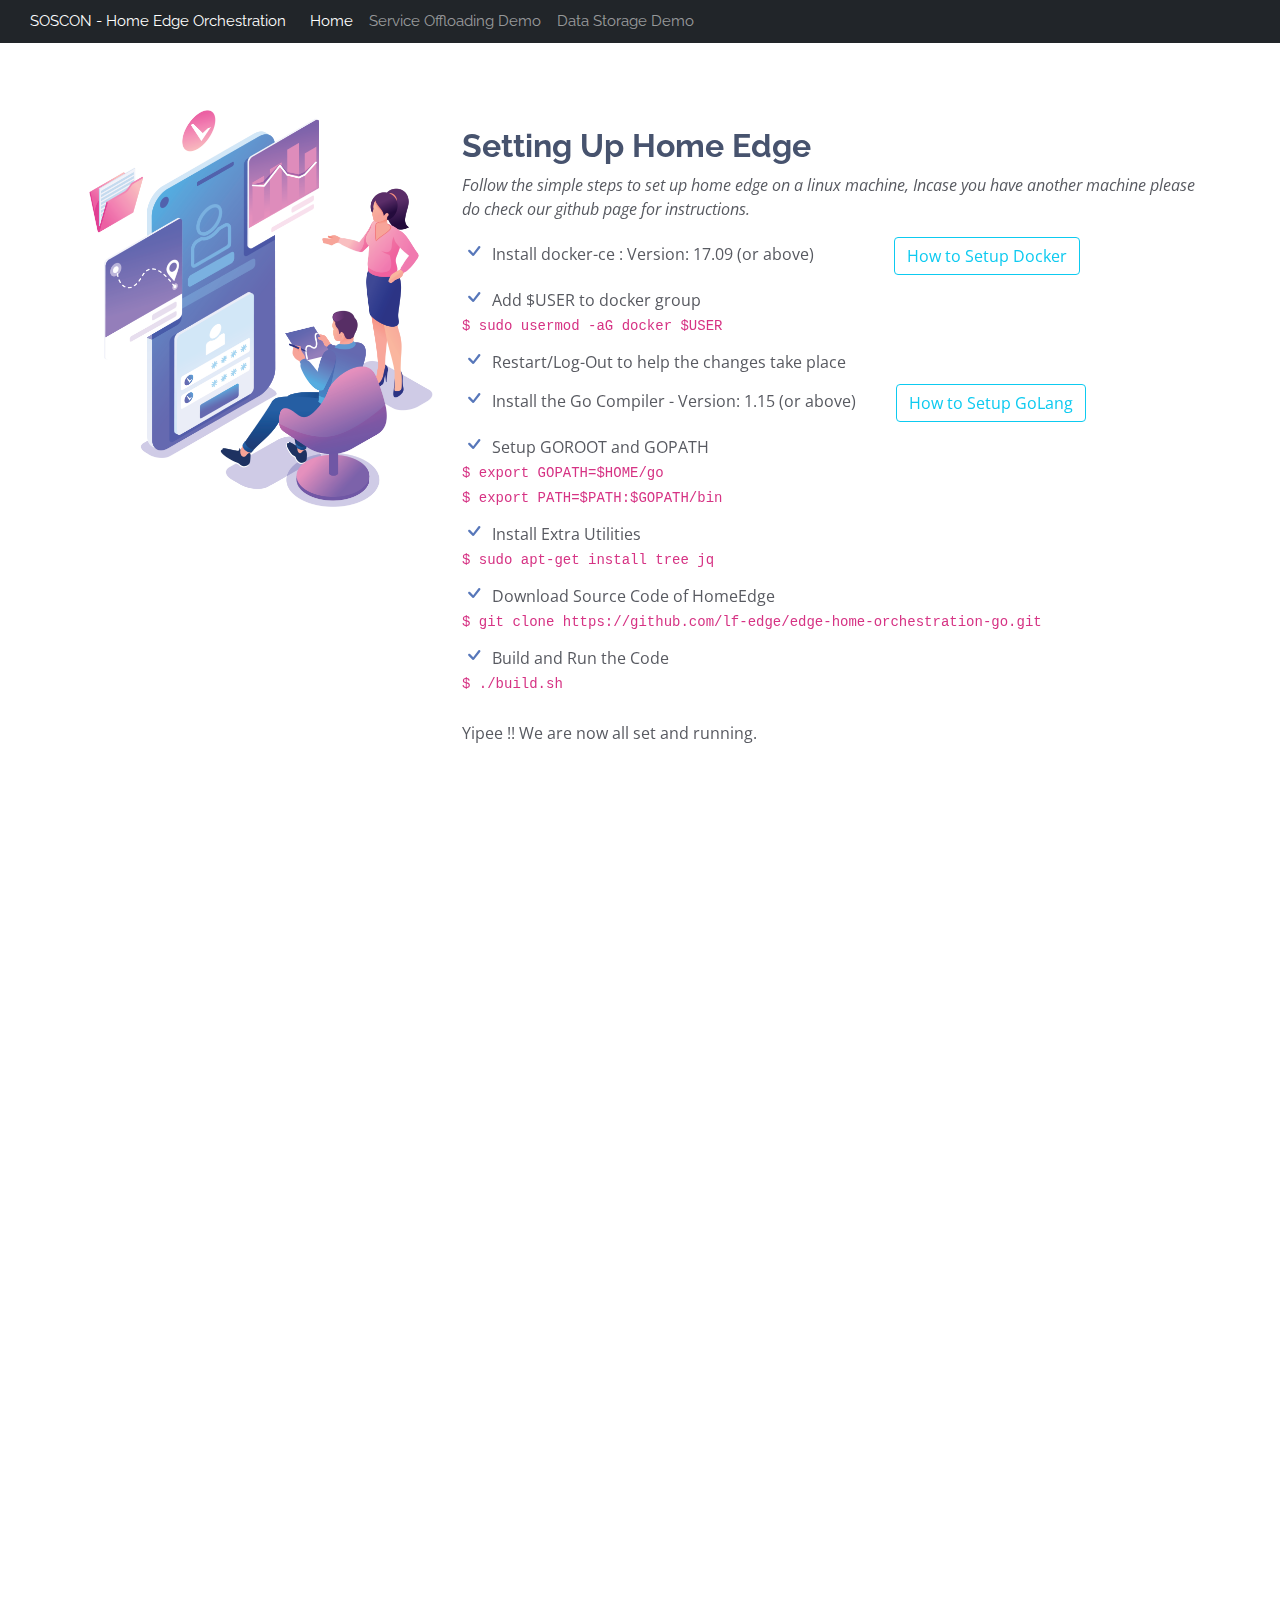
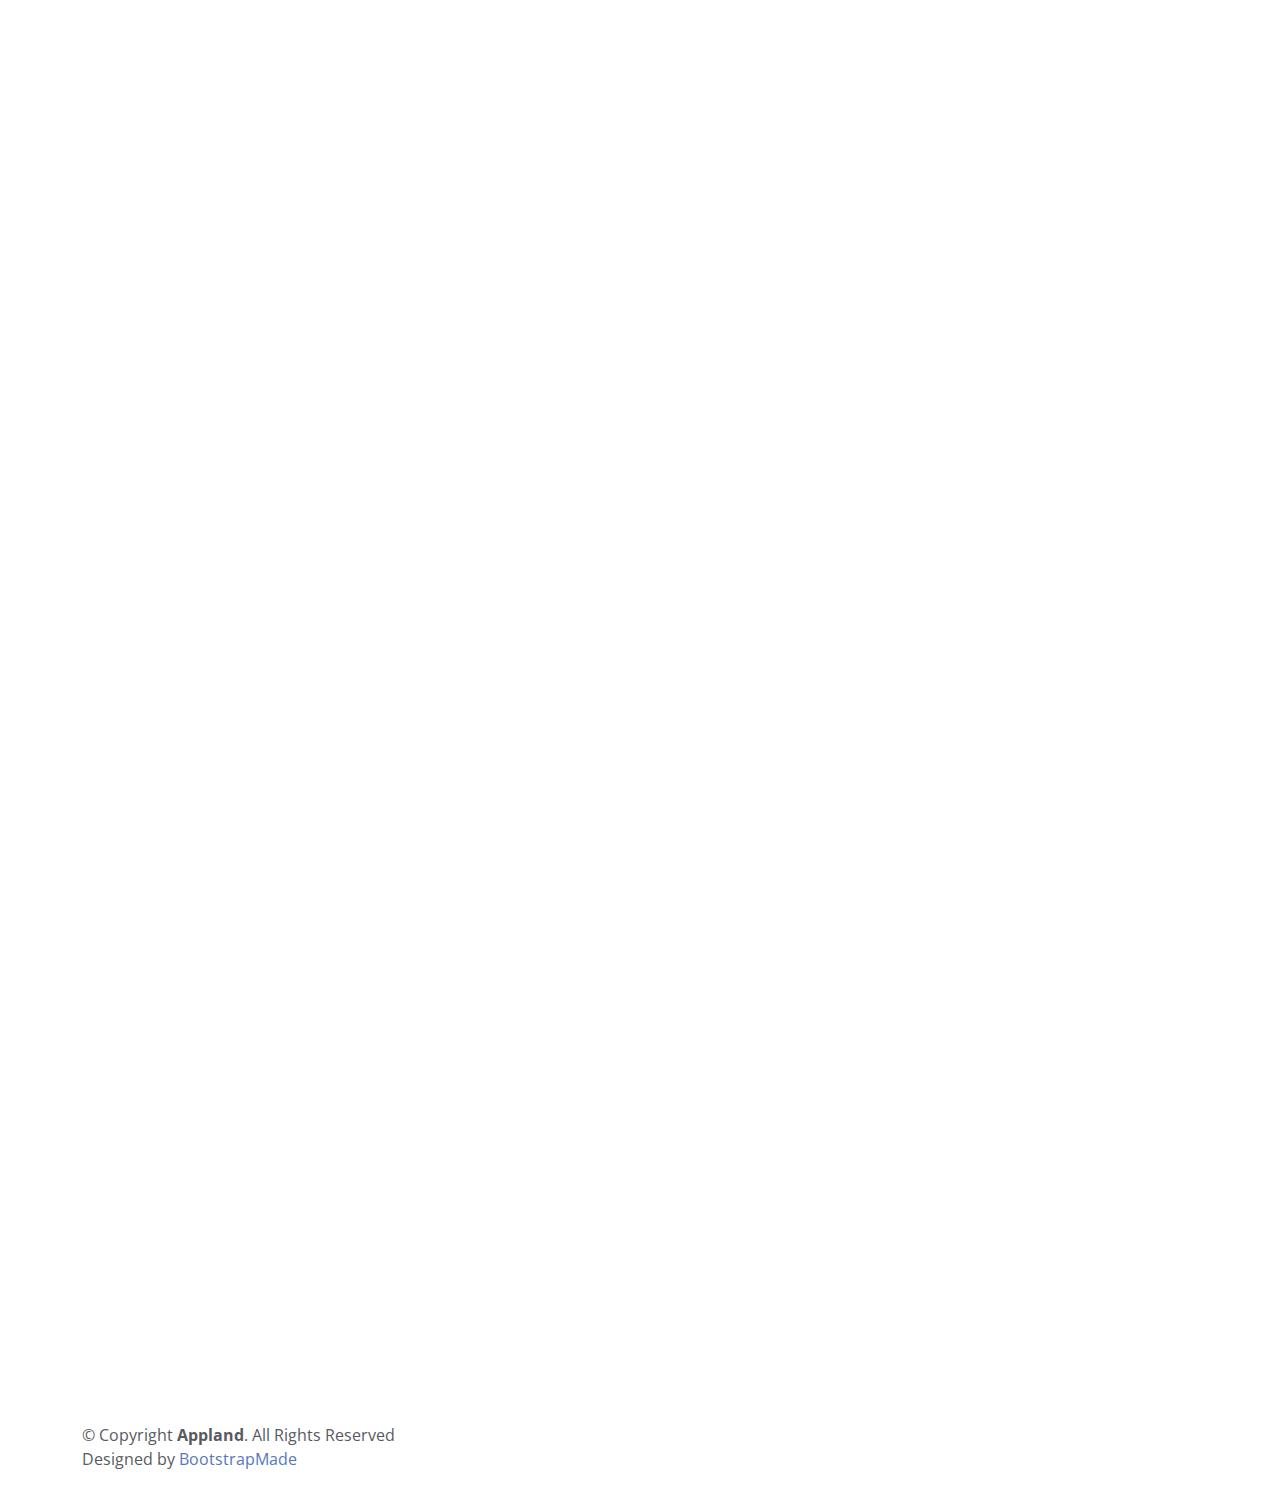
<file: index.html>
<!DOCTYPE html>
<html lang="en">

<head>
  <meta charset="utf-8">
  <meta content="width=device-width, initial-scale=1.0" name="viewport">

  <title>SOSCON - Home Edge</title>
  <meta content="" name="description">
  <meta content="" name="keywords">

  <!-- Favicons -->
  <link href="assets/img/favicon.png" rel="icon">
  <link href="assets/img/apple-touch-icon.png" rel="apple-touch-icon">

  <!-- Google Fonts -->
  <link href="https://fonts.googleapis.com/css?family=Open+Sans:300,300i,400,400i,600,600i,700,700i|Raleway:300,300i,400,400i,500,500i,600,600i,700,700i|Poppins:300,300i,400,400i,500,500i,600,600i,700,700i" rel="stylesheet">

  <!-- Vendor CSS Files -->
  <link href="assets/vendor/aos/aos.css" rel="stylesheet">
  <link href="assets/vendor/bootstrap/css/bootstrap.min.css" rel="stylesheet">
  <link href="assets/vendor/bootstrap-icons/bootstrap-icons.css" rel="stylesheet">
  <link href="assets/vendor/boxicons/css/boxicons.min.css" rel="stylesheet">
  <link href="assets/vendor/glightbox/css/glightbox.min.css" rel="stylesheet">
  <link href="assets/vendor/swiper/swiper-bundle.min.css" rel="stylesheet">

  <!-- Template Main CSS File -->
  <link href="assets/css/style.css" rel="stylesheet">
  <style>
    mark {
      font-size: 13px;
      color: blue;
      }
  </style>
</head>

<body>

  <!-- ======= Header ======= ====== -->
  <nav class="navbar navbar-expand-lg navbar navbar-dark bg-dark">
    <a class="navbar-brand" href="#">SOSCON - Home Edge Orchestration</a>
    <button class="navbar-toggler" type="button" data-toggle="collapse" data-target="#navbarNavAltMarkup" aria-controls="navbarNavAltMarkup" aria-expanded="false" aria-label="Toggle navigation">
      <span class="navbar-toggler-icon"></span>
    </button>
    <div class="collapse navbar-collapse" id="navbarNavAltMarkup">
      <div class="navbar-nav">
        <a class="nav-item nav-link active" href="index.html">Home</a>
        <a class="nav-item nav-link" href="https://github.com/sun-sharma/sun-sharma.github.io/raw/main/offloading.mp4">Service Offloading Demo</a>
        <a class="nav-item nav-link" href="https://github.com/sun-sharma/sun-sharma.github.io/raw/main/datastorage.mp4">Data Storage Demo</a>
      </div>
    </div>
  </nav>
    <section id="details" class="details">

      <div class="container">

        <div class="row content">
          <div class="col-md-4" data-aos="fade-right">
            <img src="assets/img/details-1.png" class="img-fluid" alt="">
          </div>
          <div class="col-md-8 pt-4" data-aos="fade-up">
            <h3>Setting Up Home Edge</h3>
            <p class="fst-italic">
              Follow the simple steps to set up home edge on a linux machine, Incase you have another machine please do check our github page for instructions.
            </p>
            <ul>

              <li><i class="bi bi-check"></i> Install docker-ce : Version: 17.09
              (or above) &nbsp &nbsp &nbsp &nbsp &nbsp &nbsp &nbsp &nbsp &nbsp
              &nbsp<a class="btn btn-outline-info"
              href="https://docs.docker.com/engine/installation/linux/docker-ce/ubuntu/"
              role="button">How to Setup Docker</a></li> <li><i class="bi
              bi-check"></i> Add $USER to docker group <br><code>$ sudo usermod
              -aG docker $USER</code></li> <li><i class="bi bi-check"></i>
              Restart/Log-Out to help the changes take place</li> <li><i
              class="bi bi-check"></i> Install the Go Compiler - Version: 1.15
              (or above)   &nbsp &nbsp &nbsp &nbsp &nbsp<a class="btn
              btn-outline-info" href="https://golang.org/dl/" role="button">How
              to Setup GoLang</a></li> <li><i class="bi bi-check"></i> Setup
              GOROOT and GOPATH <br><code>$ export GOPATH=$HOME/go</code>
              <br><code>$ export PATH=$PATH:$GOPATH/bin</code> </li> <li><i
              class="bi bi-check"></i> Install Extra Utilities <br><code>$ sudo
              apt-get install tree jq</code></li> <li><i class="bi
              bi-check"></i> Download Source Code of HomeEdge <br><code>$ git
              clone
              https://github.com/lf-edge/edge-home-orchestration-go.git</code></li>
              <li><i class="bi bi-check"></i> Build and Run the Code <br><code>$
              ./build.sh</code></li> </ul> <p> Yipee !! We are now all set and
              running. </p> </div> </div>

        <div class="row content">
          <div class="col-md-4 order-1 order-md-2" data-aos="fade-left">
            <img src="assets/img/details-2.png" class="img-fluid" alt="">
          </div>
          <div class="col-md-8 pt-5 order-2 order-md-1" data-aos="fade-up">
            <h3>Service Offloading Walkthrough</h3>
            <p class="fst-italic">
              Let us now run a simple hello-world container and offload it using HomeEdge.
            </p>
            <ul>
              <li><i class="bi bi-check"></i> Let us see the logs of the running container that we just built.<br><code>$ sudo docker logs edge-orchestration -f</code></li>
              <li><i class="bi bi-check"></i> Now Let us repeat the same process in a seprate system, conected to the same WiFi / Network to simulate a home.</li>
              <li><i class="bi bi-check"></i>Now that we have 2 systems running HomeEdge, and we can also see the logs of both of the system. Open another terminal in any one of the system and call the offloading API<br><code>$ curl -X POST http://localhost:56001/api/v1/orchestration/services --data '{ "ServiceName": "hello-world", "ServiceInfo": [{ "ExecutionType": "container", "ExecCmd":[ "docker", "run", "-v", "/var/run:/var/run:rw", "hello-world"]}], "StatusCallbackURI": "http://localhost:8888/api/v1/services/notification","SelfSelection":"false","ServiceRequester":"curl"}'</code></li>
              <li><i class="bi bi-check"></i>Check the logs of the other system and see the container getting pulled from the repository and run.</li>
            </ul>
            <p>
              All done, Now you can run any service on any machine !!
            </p>
          </div>
        </div>

        <div class="row content">
          <div class="col-md-4" data-aos="fade-right">
            <img src="assets/img/details-3.png" class="img-fluid" alt="">
          </div>
          <div class="col-md-8 pt-5" data-aos="fade-up">
            <h3>How to store and access data using Home Edge</h3>
            <p>In this Walkthrough we would be understanding that how devices can store sensor data in data storage. We would also be understanding how to configure devices.</p>
            <ul>
              <li><i class="bi bi-check"></i> We can configure the YAML and TOML files or use them directly as given. But let's first move them to <mark>/var/edge-orchestration/datastorage/</mark> <br><code>$ cd configs/datastorage</code> <br><code>$ sudo cp configuration.toml  datastorage-device.yaml /var/edge-orchestration/datastorage/
</code></li>
              <li><i class="bi bi-check"></i> Now that we have our configs in place lets move to <mark>/deployments/datastorage/</mark> and run the docker compose file to run datastorage on a machine<br><code>$ docker-compose up -d</code></li>
              <li><i class="bi bi-check"></i> Build and Run Home Edge <br><code>$ ./build.sh</code></li>
              <li><i class="bi bi-check"></i> Now lets open another terminal and use our POST API to store some data. <br><code>$ curl --location --request POST 'http://localhost:49986/api/v1/resource/datastorage/string' --header 'Content-Type: text/plain' --data-raw 'Hello World'</code></li>
              <li><i class="bi bi-check"></i> Now let us fetch the value we have stored <br><code>$ curl --location --request GET 'http://localhost:49986/api/v1/resource/datastorage/string' </code></li>
              <li><i class="bi bi-check"></i> Also, incase you want to see all the data that you have stored from a device goto <br><code>http://localhost:48080/api/v1/event/device/datastorage/10</code></li>
            </ul>
            <p>
              Additionally you can store Integers, Float, String, JSON, PNG, JPEG data also. Try that !!
            </p>
          </div>
        </div>

        <div class="row content">
          <div class="col-md-4 order-1 order-md-2" data-aos="fade-left">
            <img src="assets/img/details-4.png" class="img-fluid" alt="">
          </div>
          <div class="col-md-8 pt-5 order-2 order-md-1" data-aos="fade-up">
            <h3>Using the sollution with a heirchy or routers.</h3>
            <p class="fst-italic">
              MNEDC will work like a charm ! Once set up service offloading would work as it was normally working under the same NAT.
            </p>
            <p>
              To simulate the setup, Take an additional router and connect it to the main router. Connect one system to the main router and other to the sub router.
            </p>
            <ul>
              <li><i class="bi bi-check"></i> Just run the following command to run the MNEDC server on the device connected to main NAT: <br><code>./build.sh mnedcserver </code><br> Note that there should be only one device running the MNEDC Server in the network.</li>
              <li><i class="bi bi-check"></i>On the sub NAT machine edit the <mark>client-config.yaml</mark> file inside <mark>/configs/mnedc/</mark> directory and put the IP address of the device which is running the MNEDC server.</li>
              <li><i class="bi bi-check"></i>Copy this <mark>client-config.yaml</mark> file to <mark>/var/edge-orchestration/mnedc</mark> folder. <br><code>sudo cp client-config.yaml /var/edge-orchestration/mnedc</code></li>
              <li><i class="bi bi-check"></i>Run the following command on the client <br><code>./build.sh mnedcclient</code></li>
            </ul>
            <p>
              You are all set ! Now try offloading services to the other machine in the same way as described in the earlier demo.
            </p>
          </div>
        </div>

      </div>

    </section><!-- End Details Section -->

    <div class="container py-4">
      <div class="copyright">
        &copy; Copyright <strong><span>Appland</span></strong>. All Rights Reserved
      </div>
      <div class="credits">
        <!-- All the links in the footer should remain intact. -->
        <!-- You can delete the links only if you purchased the pro version. -->
        <!-- Licensing information: https://bootstrapmade.com/license/ -->
        <!-- Purchase the pro version with working PHP/AJAX contact form: https://bootstrapmade.com/free-bootstrap-app-landing-page-template/ -->
        Designed by <a href="https://bootstrapmade.com/">BootstrapMade</a>
      </div>
    </div>
  </footer><!-- End Footer -->

  <a href="#" class="back-to-top d-flex align-items-center justify-content-center"><i class="bi bi-arrow-up-short"></i></a>

  <!-- Vendor JS Files -->
  <script src="assets/vendor/aos/aos.js"></script>
  <script src="assets/vendor/bootstrap/js/bootstrap.bundle.min.js"></script>
  <script src="assets/vendor/glightbox/js/glightbox.min.js"></script>
  <script src="assets/vendor/php-email-form/validate.js"></script>
  <script src="assets/vendor/swiper/swiper-bundle.min.js"></script>

  <!-- Template Main JS File -->
  <script src="assets/js/main.js"></script>

</body>

</html>
</file>
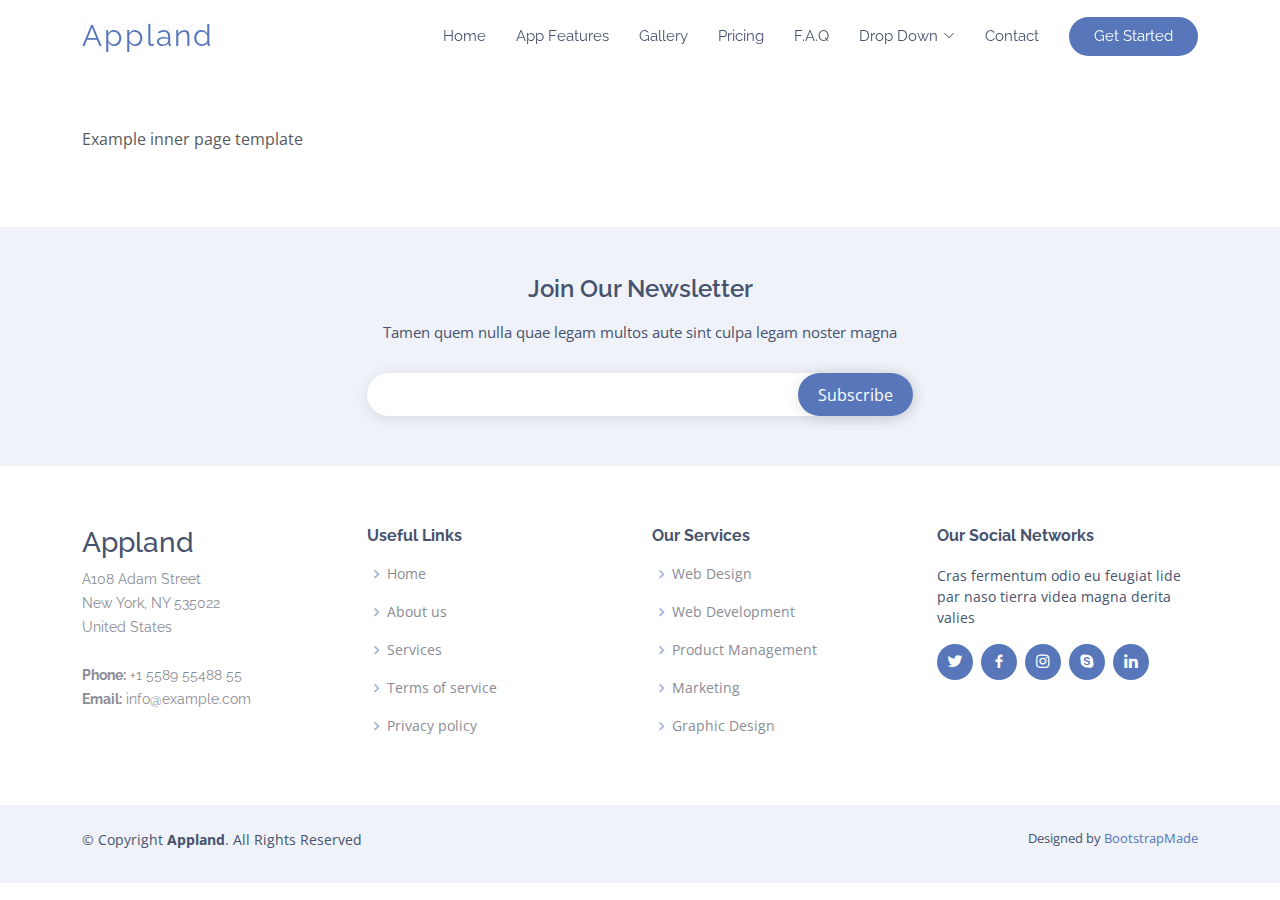
<file: inner-page.html>
<!DOCTYPE html>
<html lang="en">

<head>
  <meta charset="utf-8">
  <meta content="width=device-width, initial-scale=1.0" name="viewport">

  <title>Inner Page - Appland Bootstrap Template</title>
  <meta content="" name="description">
  <meta content="" name="keywords">

  <!-- Favicons -->
  <link href="assets/img/favicon.png" rel="icon">
  <link href="assets/img/apple-touch-icon.png" rel="apple-touch-icon">

  <!-- Google Fonts -->
  <link href="https://fonts.googleapis.com/css?family=Open+Sans:300,300i,400,400i,600,600i,700,700i|Raleway:300,300i,400,400i,500,500i,600,600i,700,700i|Poppins:300,300i,400,400i,500,500i,600,600i,700,700i" rel="stylesheet">

  <!-- Vendor CSS Files -->
  <link href="assets/vendor/aos/aos.css" rel="stylesheet">
  <link href="assets/vendor/bootstrap/css/bootstrap.min.css" rel="stylesheet">
  <link href="assets/vendor/bootstrap-icons/bootstrap-icons.css" rel="stylesheet">
  <link href="assets/vendor/boxicons/css/boxicons.min.css" rel="stylesheet">
  <link href="assets/vendor/glightbox/css/glightbox.min.css" rel="stylesheet">
  <link href="assets/vendor/swiper/swiper-bundle.min.css" rel="stylesheet">

  <!-- Template Main CSS File -->
  <link href="assets/css/style.css" rel="stylesheet">

  <!-- =======================================================
  * Template Name: Appland - v4.3.0
  * Template URL: https://bootstrapmade.com/free-bootstrap-app-landing-page-template/
  * Author: BootstrapMade.com
  * License: https://bootstrapmade.com/license/
  ======================================================== -->
</head>

<body>

  <!-- ======= Header ======= -->
  <header id="header" class="fixed-top ">
    <div class="container d-flex align-items-center justify-content-between">

      <div class="logo">
        <h1><a href="index.html">Appland</a></h1>
        <!-- Uncomment below if you prefer to use an image logo -->
        <!-- <a href="index.html"><img src="assets/img/logo.png" alt="" class="img-fluid"></a>-->
      </div>

      <nav id="navbar" class="navbar">
        <ul>
          <li><a class="nav-link scrollto " href="#hero">Home</a></li>
          <li><a class="nav-link scrollto" href="#features">App Features</a></li>
          <li><a class="nav-link scrollto" href="#gallery">Gallery</a></li>
          <li><a class="nav-link scrollto" href="#pricing">Pricing</a></li>
          <li><a class="nav-link scrollto" href="#faq">F.A.Q</a></li>
          <li class="dropdown"><a href="#"><span>Drop Down</span> <i class="bi bi-chevron-down"></i></a>
            <ul>
              <li><a href="#">Drop Down 1</a></li>
              <li class="dropdown"><a href="#"><span>Deep Drop Down</span> <i class="bi bi-chevron-right"></i></a>
                <ul>
                  <li><a href="#">Deep Drop Down 1</a></li>
                  <li><a href="#">Deep Drop Down 2</a></li>
                  <li><a href="#">Deep Drop Down 3</a></li>
                  <li><a href="#">Deep Drop Down 4</a></li>
                  <li><a href="#">Deep Drop Down 5</a></li>
                </ul>
              </li>
              <li><a href="#">Drop Down 2</a></li>
              <li><a href="#">Drop Down 3</a></li>
              <li><a href="#">Drop Down 4</a></li>
            </ul>
          </li>
          <li><a class="nav-link scrollto" href="#contact">Contact</a></li>
          <li><a class="getstarted scrollto" href="#features">Get Started</a></li>
        </ul>
        <i class="bi bi-list mobile-nav-toggle"></i>
      </nav><!-- .navbar -->

    </div>
  </header><!-- End Header -->

  <main id="main">

    <!-- ======= Breadcrumbs Section ======= -->
    <section class="breadcrumbs">
      <div class="container">

        <div class="d-flex justify-content-between align-items-center">
          <h2>Inner Page</h2>
          <ol>
            <li><a href="index.html">Home</a></li>
            <li>Inner Page</li>
          </ol>
        </div>

      </div>
    </section><!-- End Breadcrumbs Section -->

    <section class="inner-page">
      <div class="container">
        <p>
          Example inner page template
        </p>
      </div>
    </section>

  </main><!-- End #main -->

  <!-- ======= Footer ======= -->
  <footer id="footer">

    <div class="footer-newsletter">
      <div class="container">
        <div class="row justify-content-center">
          <div class="col-lg-6">
            <h4>Join Our Newsletter</h4>
            <p>Tamen quem nulla quae legam multos aute sint culpa legam noster magna</p>
            <form action="" method="post">
              <input type="email" name="email"><input type="submit" value="Subscribe">
            </form>
          </div>
        </div>
      </div>
    </div>

    <div class="footer-top">
      <div class="container">
        <div class="row">

          <div class="col-lg-3 col-md-6 footer-contact">
            <h3>Appland</h3>
            <p>
              A108 Adam Street <br>
              New York, NY 535022<br>
              United States <br><br>
              <strong>Phone:</strong> +1 5589 55488 55<br>
              <strong>Email:</strong> info@example.com<br>
            </p>
          </div>

          <div class="col-lg-3 col-md-6 footer-links">
            <h4>Useful Links</h4>
            <ul>
              <li><i class="bx bx-chevron-right"></i> <a href="#">Home</a></li>
              <li><i class="bx bx-chevron-right"></i> <a href="#">About us</a></li>
              <li><i class="bx bx-chevron-right"></i> <a href="#">Services</a></li>
              <li><i class="bx bx-chevron-right"></i> <a href="#">Terms of service</a></li>
              <li><i class="bx bx-chevron-right"></i> <a href="#">Privacy policy</a></li>
            </ul>
          </div>

          <div class="col-lg-3 col-md-6 footer-links">
            <h4>Our Services</h4>
            <ul>
              <li><i class="bx bx-chevron-right"></i> <a href="#">Web Design</a></li>
              <li><i class="bx bx-chevron-right"></i> <a href="#">Web Development</a></li>
              <li><i class="bx bx-chevron-right"></i> <a href="#">Product Management</a></li>
              <li><i class="bx bx-chevron-right"></i> <a href="#">Marketing</a></li>
              <li><i class="bx bx-chevron-right"></i> <a href="#">Graphic Design</a></li>
            </ul>
          </div>

          <div class="col-lg-3 col-md-6 footer-links">
            <h4>Our Social Networks</h4>
            <p>Cras fermentum odio eu feugiat lide par naso tierra videa magna derita valies</p>
            <div class="social-links mt-3">
              <a href="#" class="twitter"><i class="bx bxl-twitter"></i></a>
              <a href="#" class="facebook"><i class="bx bxl-facebook"></i></a>
              <a href="#" class="instagram"><i class="bx bxl-instagram"></i></a>
              <a href="#" class="google-plus"><i class="bx bxl-skype"></i></a>
              <a href="#" class="linkedin"><i class="bx bxl-linkedin"></i></a>
            </div>
          </div>

        </div>
      </div>
    </div>

    <div class="container py-4">
      <div class="copyright">
        &copy; Copyright <strong><span>Appland</span></strong>. All Rights Reserved
      </div>
      <div class="credits">
        <!-- All the links in the footer should remain intact. -->
        <!-- You can delete the links only if you purchased the pro version. -->
        <!-- Licensing information: https://bootstrapmade.com/license/ -->
        <!-- Purchase the pro version with working PHP/AJAX contact form: https://bootstrapmade.com/free-bootstrap-app-landing-page-template/ -->
        Designed by <a href="https://bootstrapmade.com/">BootstrapMade</a>
      </div>
    </div>
  </footer><!-- End Footer -->

  <a href="#" class="back-to-top d-flex align-items-center justify-content-center"><i class="bi bi-arrow-up-short"></i></a>

  <!-- Vendor JS Files -->
  <script src="assets/vendor/aos/aos.js"></script>
  <script src="assets/vendor/bootstrap/js/bootstrap.bundle.min.js"></script>
  <script src="assets/vendor/glightbox/js/glightbox.min.js"></script>
  <script src="assets/vendor/php-email-form/validate.js"></script>
  <script src="assets/vendor/swiper/swiper-bundle.min.js"></script>

  <!-- Template Main JS File -->
  <script src="assets/js/main.js"></script>

</body>

</html>
</file>
<file: assets/css/style.css>
/**
* Template Name: Appland - v4.3.0
* Template URL: https://bootstrapmade.com/free-bootstrap-app-landing-page-template/
* Author: BootstrapMade.com
* License: https://bootstrapmade.com/license/
*/

/*--------------------------------------------------------------
# General
--------------------------------------------------------------*/
body {
  font-family: "Open Sans", sans-serif;
  color: #585a61;
}

a {
  color: #5777ba;
  text-decoration: none;
}

a:hover {
  color: #7b94c9;
  text-decoration: none;
}

h1, h2, h3, h4, h5, h6 {
  font-family: "Raleway", sans-serif;
}

/*--------------------------------------------------------------
# Back to top button
--------------------------------------------------------------*/
.back-to-top {
  position: fixed;
  visibility: hidden;
  opacity: 0;
  right: 15px;
  bottom: 15px;
  z-index: 996;
  background: #5777ba;
  width: 40px;
  height: 40px;
  border-radius: 50px;
  transition: all 0.4s;
}

.back-to-top i {
  font-size: 24px;
  color: #fff;
  line-height: 0;
}

.back-to-top:hover {
  background: #748ec6;
  color: #fff;
}

.back-to-top.active {
  visibility: visible;
  opacity: 1;
}

/*--------------------------------------------------------------
# Disable aos animation delay on mobile devices
--------------------------------------------------------------*/
@media screen and (max-width: 768px) {
  [data-aos-delay] {
    transition-delay: 0 !important;
  }
}

/*--------------------------------------------------------------
# Header
--------------------------------------------------------------*/
#header {
  transition: all 0.5s;
  z-index: 997;
  transition: all 0.5s;
  padding: 15px 0;
  background: rgba(255, 255, 255, 0.95);
}

#header.header-transparent {
  background: transparent;
}

#header.header-scrolled {
  background: rgba(255, 255, 255, 0.95);
  box-shadow: 0px 2px 15px rgba(0, 0, 0, 0.1);
}

#header .logo h1 {
  font-size: 30px;
  margin: 0;
  line-height: 1;
  font-weight: 400;
  letter-spacing: 2px;
}

#header .logo h1 a, #header .logo h1 a:hover {
  color: #5777ba;
  text-decoration: none;
}

#header .logo img {
  margin: 0;
  max-height: 40px;
}

/*--------------------------------------------------------------
# Navigation Menu
--------------------------------------------------------------*/
/**
* Desktop Navigation 
*/
.navbar {
  padding: 0;
}

.navbar ul {
  margin: 0;
  padding: 0;
  display: flex;
  list-style: none;
  align-items: center;
}

.navbar li {
  position: relative;
}

.navbar a, .navbar a:focus {
  display: flex;
  align-items: center;
  justify-content: space-between;
  padding: 10px 0 10px 30px;
  font-family: "Raleway", sans-serif;
  font-size: 15px;
  color: #47536e;
  white-space: nowrap;
  transition: 0.3s;
}

.navbar a i, .navbar a:focus i {
  font-size: 12px;
  line-height: 0;
  margin-left: 5px;
}

.navbar a:hover, .navbar .active, .navbar .active:focus, .navbar li:hover > a {
  color: #5777ba;
}

.navbar .getstarted {
  background: #5777ba;
  color: #fff;
  padding: 12px 25px;
  margin-left: 30px;
  color: #fff;
  line-height: 1;
  border-radius: 50px;
}

.navbar .getstarted:hover {
  background: #748ec6;
  color: #fff;
}

.navbar .dropdown ul {
  display: block;
  position: absolute;
  left: 14px;
  top: calc(100% + 30px);
  margin: 0;
  padding: 10px 0;
  z-index: 99;
  opacity: 0;
  visibility: hidden;
  background: #fff;
  box-shadow: 0px 0px 30px rgba(127, 137, 161, 0.25);
  transition: 0.3s;
  border-radius: 4px;
}

.navbar .dropdown ul li {
  min-width: 200px;
}

.navbar .dropdown ul a {
  padding: 10px 20px;
  font-size: 15px;
  text-transform: none;
  font-weight: 600;
}

.navbar .dropdown ul a i {
  font-size: 12px;
}

.navbar .dropdown ul a:hover, .navbar .dropdown ul .active:hover, .navbar .dropdown ul li:hover > a {
  color: #5777ba;
}

.navbar .dropdown:hover > ul {
  opacity: 1;
  top: 100%;
  visibility: visible;
}

.navbar .dropdown .dropdown ul {
  top: 0;
  left: calc(100% - 30px);
  visibility: hidden;
}

.navbar .dropdown .dropdown:hover > ul {
  opacity: 1;
  top: 0;
  left: 100%;
  visibility: visible;
}

@media (max-width: 1366px) {
  .navbar .dropdown .dropdown ul {
    left: -90%;
  }
  .navbar .dropdown .dropdown:hover > ul {
    left: -100%;
  }
}

/**
* Mobile Navigation 
*/
.mobile-nav-toggle {
  color: #47536e;
  font-size: 28px;
  cursor: pointer;
  display: none;
  line-height: 0;
  transition: 0.5s;
}

.mobile-nav-toggle.bi-x {
  color: #fff;
}

@media (max-width: 991px) {
  .mobile-nav-toggle {
    display: block;
  }
  .navbar ul {
    display: none;
  }
}

.navbar-mobile {
  position: fixed;
  overflow: hidden;
  top: 0;
  right: 0;
  left: 0;
  bottom: 0;
  background: rgba(51, 60, 79, 0.9);
  transition: 0.3s;
  z-index: 999;
}

.navbar-mobile .mobile-nav-toggle {
  position: absolute;
  top: 15px;
  right: 15px;
}

.navbar-mobile ul {
  display: block;
  position: absolute;
  top: 55px;
  right: 15px;
  bottom: 15px;
  left: 15px;
  padding: 10px 0;
  border-radius: 6px;
  background-color: #fff;
  overflow-y: auto;
  transition: 0.3s;
}

.navbar-mobile a {
  padding: 10px 20px;
  font-size: 15px;
  color: #47536e;
}

.navbar-mobile a:hover, .navbar-mobile .active, .navbar-mobile li:hover > a {
  color: #5777ba;
}

.navbar-mobile .getstarted {
  margin: 15px;
}

.navbar-mobile .dropdown ul {
  position: static;
  display: none;
  margin: 10px 20px;
  padding: 10px 0;
  z-index: 99;
  opacity: 1;
  visibility: visible;
  background: #fff;
  box-shadow: 0px 0px 30px rgba(127, 137, 161, 0.25);
}

.navbar-mobile .dropdown ul li {
  min-width: 200px;
}

.navbar-mobile .dropdown ul a {
  padding: 10px 20px;
}

.navbar-mobile .dropdown ul a i {
  font-size: 12px;
}

.navbar-mobile .dropdown ul a:hover, .navbar-mobile .dropdown ul .active:hover, .navbar-mobile .dropdown ul li:hover > a {
  color: #5777ba;
}

.navbar-mobile .dropdown > .dropdown-active {
  display: block;
}

/*--------------------------------------------------------------
# Hero Section
--------------------------------------------------------------*/
#hero {
  width: 100%;
  position: relative;
  overflow: hidden;
  padding: 140px 0 100px 0;
}

#hero::before {
  content: '';
  position: absolute;
  right: -100%;
  top: 20%;
  width: 250%;
  height: 200%;
  z-index: -1;
  background-color: #e8ecf5;
  transform: skewY(135deg);
}

#hero h1 {
  margin: 0 0 10px 0;
  font-size: 48px;
  font-weight: 500;
  line-height: 56px;
  color: #5777ba;
  font-family: "Poppins", sans-serif;
}

#hero h2 {
  color: #515f7d;
  margin-bottom: 50px;
  font-size: 20px;
}

#hero .download-btn {
  font-family: "Raleway", sans-serif;
  font-weight: 500;
  font-size: 15px;
  display: inline-block;
  padding: 8px 24px 10px 46px;
  border-radius: 3px;
  transition: 0.5s;
  color: #fff;
  background: #47536e;
  position: relative;
}

#hero .download-btn:hover {
  background: #5777ba;
}

#hero .download-btn i {
  font-size: 20px;
  position: absolute;
  left: 18px;
  top: 8.5px;
}

#hero .download-btn + .download-btn {
  margin-left: 20px;
}

@media (max-width: 991px) {
  #hero {
    text-align: center;
  }
  #hero .download-btn + .download-btn {
    margin: 0 10px;
  }
  #hero .hero-img {
    text-align: center;
  }
  #hero .hero-img img {
    width: 60%;
  }
}

@media (max-width: 768px) {
  #hero h1 {
    font-size: 28px;
    line-height: 36px;
  }
  #hero h2 {
    font-size: 18px;
    line-height: 24px;
    margin-bottom: 30px;
  }
  #hero .hero-img img {
    width: 70%;
  }
}

@media (max-width: 575px) {
  #hero .hero-img img {
    width: 80%;
  }
}

/*--------------------------------------------------------------
# Sections General
--------------------------------------------------------------*/
section {
  padding: 60px 0;
  overflow: hidden;
}

.section-bg {
  background-color: #f2f5fa;
}

.section-title {
  text-align: center;
  padding-bottom: 30px;
}

.section-title h2 {
  font-size: 32px;
  font-weight: 400;
  margin-bottom: 20px;
  padding-bottom: 0;
  color: #5777ba;
  font-family: "Poppins", sans-serif;
}

.section-title p {
  margin-bottom: 0;
}

/*--------------------------------------------------------------
# Breadcrumbs
--------------------------------------------------------------*/
.breadcrumbs {
  padding: 15px 0;
  background-color: #f6f8fb;
  min-height: 40px;
}

.breadcrumbs h2 {
  font-size: 24px;
  font-weight: 300;
}

.breadcrumbs ol {
  display: flex;
  flex-wrap: wrap;
  list-style: none;
  padding: 0;
  margin: 0;
  font-size: 14px;
}

.breadcrumbs ol li + li {
  padding-left: 10px;
}

.breadcrumbs ol li + li::before {
  display: inline-block;
  padding-right: 10px;
  color: #6c757d;
  content: "/";
}

@media (max-width: 768px) {
  .breadcrumbs .d-flex {
    display: block !important;
  }
  .breadcrumbs ol {
    display: block;
  }
  .breadcrumbs ol li {
    display: inline-block;
  }
}

/*--------------------------------------------------------------
# App Features
--------------------------------------------------------------*/
.features .content {
  padding: 30px 0;
}

.features .content .icon-box {
  margin-top: 25px;
}

.features .content .icon-box h4 {
  font-size: 20px;
  font-weight: 700;
  margin: 5px 0 10px 60px;
}

.features .content .icon-box i {
  font-size: 48px;
  float: left;
  color: #5777ba;
}

.features .content .icon-box p {
  font-size: 15px;
  color: #979aa1;
  margin-left: 60px;
}

@media (max-width: 991px) {
  .features .image {
    text-align: center;
  }
  .features .image img {
    max-width: 80%;
  }
}

@media (max-width: 667px) {
  .features .image img {
    max-width: 100%;
  }
}

/*--------------------------------------------------------------
# Details
--------------------------------------------------------------*/
.details .content + .content {
  margin-top: 100px;
}

.details .content h3 {
  font-weight: 700;
  font-size: 32px;
  color: #47536e;
}

.details .content ul {
  list-style: none;
  padding: 0;
}

.details .content ul li {
  padding-bottom: 10px;
}

.details .content ul i {
  font-size: 24px;
  padding-right: 2px;
  color: #5777ba;
  line-height: 0;
}

.details .content p:last-child {
  margin-bottom: 0;
}

/*--------------------------------------------------------------
# Gallery
--------------------------------------------------------------*/
.gallery {
  overflow: hidden;
}

.gallery .swiper-slide {
  transition: 0.3s;
}

.gallery .swiper-pagination {
  margin-top: 20px;
  position: relative;
}

.gallery .swiper-pagination .swiper-pagination-bullet {
  width: 12px;
  height: 12px;
  background-color: #fff;
  opacity: 1;
  border: 1px solid #5777ba;
}

.gallery .swiper-pagination .swiper-pagination-bullet-active {
  background-color: #5777ba;
}

.gallery .swiper-slide-active {
  text-align: center;
}

@media (min-width: 992px) {
  .gallery .swiper-wrapper {
    padding: 40px 0;
  }
  .gallery .swiper-slide-active {
    border: 6px solid #5777ba;
    padding: 4px;
    background: #fff;
    z-index: 1;
    transform: scale(1.2);
    margin-top: 10px;
    border-radius: 25px;
  }
}

/*--------------------------------------------------------------
# Testimonials
--------------------------------------------------------------*/
.testimonials .testimonial-item {
  box-sizing: content-box;
  padding: 30px 30px 30px 60px;
  margin: 30px 10px 30px 50px;
  min-height: 200px;
  box-shadow: 0px 2px 15px rgba(0, 0, 0, 0.08);
  position: relative;
  background: #fff;
}

.testimonials .testimonial-item .testimonial-img {
  width: 90px;
  border-radius: 10px;
  border: 6px solid #fff;
  position: absolute;
  left: -45px;
}

.testimonials .testimonial-item h3 {
  font-size: 18px;
  font-weight: bold;
  margin: 10px 0 5px 0;
  color: #111;
}

.testimonials .testimonial-item h4 {
  font-size: 14px;
  color: #999;
  margin: 0;
}

.testimonials .testimonial-item .quote-icon-left, .testimonials .testimonial-item .quote-icon-right {
  color: #e8ecf5;
  font-size: 26px;
}

.testimonials .testimonial-item .quote-icon-left {
  display: inline-block;
  left: -5px;
  position: relative;
}

.testimonials .testimonial-item .quote-icon-right {
  display: inline-block;
  right: -5px;
  position: relative;
  top: 10px;
}

.testimonials .testimonial-item p {
  font-style: italic;
  margin: 15px auto 15px auto;
}

.testimonials .swiper-pagination {
  margin-top: 20px;
  position: relative;
}

.testimonials .swiper-pagination .swiper-pagination-bullet {
  width: 12px;
  height: 12px;
  background-color: #fff;
  opacity: 1;
  border: 1px solid #5777ba;
}

.testimonials .swiper-pagination .swiper-pagination-bullet-active {
  background-color: #5777ba;
}

/*--------------------------------------------------------------
# Pricing
--------------------------------------------------------------*/
.pricing .row {
  padding-top: 40px;
}

.pricing .box {
  padding: 40px;
  margin-bottom: 30px;
  box-shadow: 0px 0px 30px rgba(73, 78, 92, 0.15);
  background: #fff;
  text-align: center;
}

.pricing h3 {
  font-weight: 300;
  margin-bottom: 15px;
  font-size: 28px;
}

.pricing h4 {
  font-size: 46px;
  color: #5777ba;
  font-weight: 400;
  font-family: "Open Sans", sans-serif;
  margin-bottom: 25px;
}

.pricing h4 span {
  color: #bababa;
  font-size: 18px;
  display: block;
}

.pricing ul {
  padding: 0;
  list-style: none;
  color: #999;
  text-align: left;
  line-height: 20px;
}

.pricing ul li {
  padding-bottom: 12px;
}

.pricing ul i {
  color: #5777ba;
  font-size: 18px;
  padding-right: 4px;
}

.pricing ul .na {
  color: #ccc;
}

.pricing ul .na i {
  color: #ccc;
}

.pricing ul .na span {
  text-decoration: line-through;
}

.pricing .get-started-btn {
  background: #47536e;
  display: inline-block;
  padding: 8px 30px;
  border-radius: 20px;
  color: #fff;
  transition: none;
  font-size: 14px;
  font-weight: 400;
  font-family: "Raleway", sans-serif;
  transition: 0.3s;
}

.pricing .get-started-btn:hover {
  background: #5777ba;
}

.pricing .featured {
  z-index: 10;
  margin: -30px -5px 0 -5px;
}

.pricing .featured .get-started-btn {
  background: #5777ba;
}

.pricing .featured .get-started-btn:hover {
  background: #748ec6;
}

@media (max-width: 992px) {
  .pricing .box {
    max-width: 60%;
    margin: 0 auto 30px auto;
  }
}

@media (max-width: 767px) {
  .pricing .box {
    max-width: 80%;
    margin: 0 auto 30px auto;
  }
}

@media (max-width: 420px) {
  .pricing .box {
    max-width: 100%;
    margin: 0 auto 30px auto;
  }
}

/*--------------------------------------------------------------
# Frequently Asked Questions
--------------------------------------------------------------*/
.faq .accordion-list {
  padding: 0 100px;
}

.faq .accordion-list ul {
  padding: 0;
  list-style: none;
}

.faq .accordion-list li + li {
  margin-top: 15px;
}

.faq .accordion-list li {
  padding: 20px;
  background: #fff;
  border-radius: 4px;
  position: relative;
}

.faq .accordion-list a {
  display: block;
  position: relative;
  font-family: "Poppins", sans-serif;
  font-size: 16px;
  line-height: 24px;
  font-weight: 500;
  padding: 0 30px;
  outline: none;
  cursor: pointer;
}

.faq .accordion-list .icon-help {
  font-size: 24px;
  position: absolute;
  right: 0;
  left: 20px;
  color: #b1c0df;
}

.faq .accordion-list .icon-show, .faq .accordion-list .icon-close {
  font-size: 24px;
  position: absolute;
  right: 0;
  top: 0;
}

.faq .accordion-list p {
  margin-bottom: 0;
  padding: 10px 0 0 0;
}

.faq .accordion-list .icon-show {
  display: none;
}

.faq .accordion-list a.collapsed {
  color: #343a40;
}

.faq .accordion-list a.collapsed:hover {
  color: #5777ba;
}

.faq .accordion-list a.collapsed .icon-show {
  display: inline-block;
}

.faq .accordion-list a.collapsed .icon-close {
  display: none;
}

@media (max-width: 1200px) {
  .faq .accordion-list {
    padding: 0;
  }
}

/*--------------------------------------------------------------
# Contact
--------------------------------------------------------------*/
.contact .info {
  padding: 20px 40px;
  background: #f1f3f6;
  color: #47536e;
  text-align: center;
  border: 1px solid #fff;
}

.contact .info i {
  font-size: 48px;
  color: #9fb2d8;
  margin-bottom: 15px;
}

.contact .info h4 {
  padding: 0;
  margin: 0 0 10px 0;
  font-size: 16px;
  font-weight: 600;
  text-transform: uppercase;
  font-family: "Poppins", sans-serif;
}

.contact .info p {
  font-size: 15px;
}

.contact .php-email-form {
  width: 100%;
}

.contact .php-email-form .error-message {
  display: none;
  color: #fff;
  background: #ed3c0d;
  text-align: left;
  padding: 15px;
  font-weight: 600;
}

.contact .php-email-form .error-message br + br {
  margin-top: 25px;
}

.contact .php-email-form .sent-message {
  display: none;
  color: #fff;
  background: #18d26e;
  text-align: center;
  padding: 15px;
  font-weight: 600;
}

.contact .php-email-form .loading {
  display: none;
  background: #fff;
  text-align: center;
  padding: 15px;
}

.contact .php-email-form .loading:before {
  content: "";
  display: inline-block;
  border-radius: 50%;
  width: 24px;
  height: 24px;
  margin: 0 10px -6px 0;
  border: 3px solid #18d26e;
  border-top-color: #eee;
  -webkit-animation: animate-loading 1s linear infinite;
  animation: animate-loading 1s linear infinite;
}

.contact .php-email-form label {
  font-family: "Poppins", sans-serif;
  margin-bottom: 5px;
  color: #8a8c95;
}

.contact .php-email-form input, .contact .php-email-form textarea {
  border-radius: 0;
  box-shadow: none;
  font-size: 14px;
}

.contact .php-email-form input:focus, .contact .php-email-form textarea:focus {
  border-color: #5777ba;
}

.contact .php-email-form input {
  padding: 10px 15px;
}

.contact .php-email-form textarea {
  padding: 12px 15px;
}

.contact .php-email-form button[type="submit"] {
  background: #fff;
  border: 2px solid #5777ba;
  padding: 10px 24px;
  color: #5777ba;
  transition: 0.4s;
  border-radius: 50px;
  margin-top: 5px;
}

.contact .php-email-form button[type="submit"]:hover {
  background: #5777ba;
  color: #fff;
}

@media (max-width: 1024px) {
  .contact .php-email-form {
    padding: 30px 15px 15px 15px;
  }
}

@media (max-width: 768px) {
  .contact .php-email-form {
    padding: 15px 0 0 0;
  }
}

@-webkit-keyframes animate-loading {
  0% {
    transform: rotate(0deg);
  }
  100% {
    transform: rotate(360deg);
  }
}

@keyframes animate-loading {
  0% {
    transform: rotate(0deg);
  }
  100% {
    transform: rotate(360deg);
  }
}

/*--------------------------------------------------------------
# Footer
--------------------------------------------------------------*/
#footer {
  background: #fff;
  padding: 0 0 30px 0;
  color: #47536e;
  font-size: 14px;
  background: #eff2f8;
}

#footer .footer-newsletter {
  padding: 50px 0;
  background: #eff2f8;
  text-align: center;
  font-size: 15px;
}

#footer .footer-newsletter h4 {
  font-size: 24px;
  margin: 0 0 20px 0;
  padding: 0;
  line-height: 1;
  font-weight: 600;
  color: #47536e;
}

#footer .footer-newsletter form {
  margin-top: 30px;
  background: #fff;
  padding: 6px 10px;
  position: relative;
  border-radius: 50px;
  box-shadow: 0px 2px 15px rgba(0, 0, 0, 0.1);
  text-align: left;
}

#footer .footer-newsletter form input[type="email"] {
  border: 0;
  padding: 4px 8px;
  width: calc(100% - 100px);
}

#footer .footer-newsletter form input[type="submit"] {
  position: absolute;
  top: 0;
  right: 0;
  bottom: 0;
  border: 0;
  background: none;
  font-size: 16px;
  padding: 0 20px;
  background: #5777ba;
  color: #fff;
  transition: 0.3s;
  border-radius: 50px;
  box-shadow: 0px 2px 15px rgba(0, 0, 0, 0.1);
}

#footer .footer-newsletter form input[type="submit"]:hover {
  background: #415f9d;
}

#footer .footer-top {
  padding: 60px 0 30px 0;
  background: #fff;
}

#footer .footer-top .footer-contact {
  margin-bottom: 30px;
}

#footer .footer-top .footer-contact h4 {
  font-size: 22px;
  margin: 0 0 30px 0;
  padding: 2px 0 2px 0;
  line-height: 1;
  font-weight: 700;
  color: #47536e;
}

#footer .footer-top .footer-contact p {
  font-size: 14px;
  line-height: 24px;
  margin-bottom: 0;
  font-family: "Raleway", sans-serif;
  color: #8a8c95;
}

#footer .footer-top h4 {
  font-size: 16px;
  font-weight: bold;
  color: #47536e;
  position: relative;
  padding-bottom: 12px;
}

#footer .footer-top .footer-links {
  margin-bottom: 30px;
}

#footer .footer-top .footer-links ul {
  list-style: none;
  padding: 0;
  margin: 0;
}

#footer .footer-top .footer-links ul i {
  padding-right: 2px;
  color: #9fb2d8;
  font-size: 18px;
  line-height: 1;
}

#footer .footer-top .footer-links ul li {
  padding: 10px 0;
  display: flex;
  align-items: center;
}

#footer .footer-top .footer-links ul li:first-child {
  padding-top: 0;
}

#footer .footer-top .footer-links ul a {
  color: #8a8c95;
  transition: 0.3s;
  display: inline-block;
  line-height: 1;
}

#footer .footer-top .footer-links ul a:hover {
  text-decoration: none;
  color: #5777ba;
}

#footer .footer-top .social-links a {
  font-size: 18px;
  display: inline-block;
  background: #5777ba;
  color: #fff;
  line-height: 1;
  padding: 8px 0;
  margin-right: 4px;
  border-radius: 50%;
  text-align: center;
  width: 36px;
  height: 36px;
  transition: 0.3s;
}

#footer .footer-top .social-links a:hover {
  background: #27282c;
  color: #fff;
  text-decoration: none;
}

#footer .copyright {
  text-align: center;
  float: left;
  color: #47536e;
}

#footer .credits {
  float: right;
  text-align: center;
  font-size: 13px;
  color: #47536e;
}

@media (max-width: 768px) {
  #footer .copyright, #footer .credits {
    float: none;
    text-align: center;
    padding: 5px 0;
  }
}
</file>
